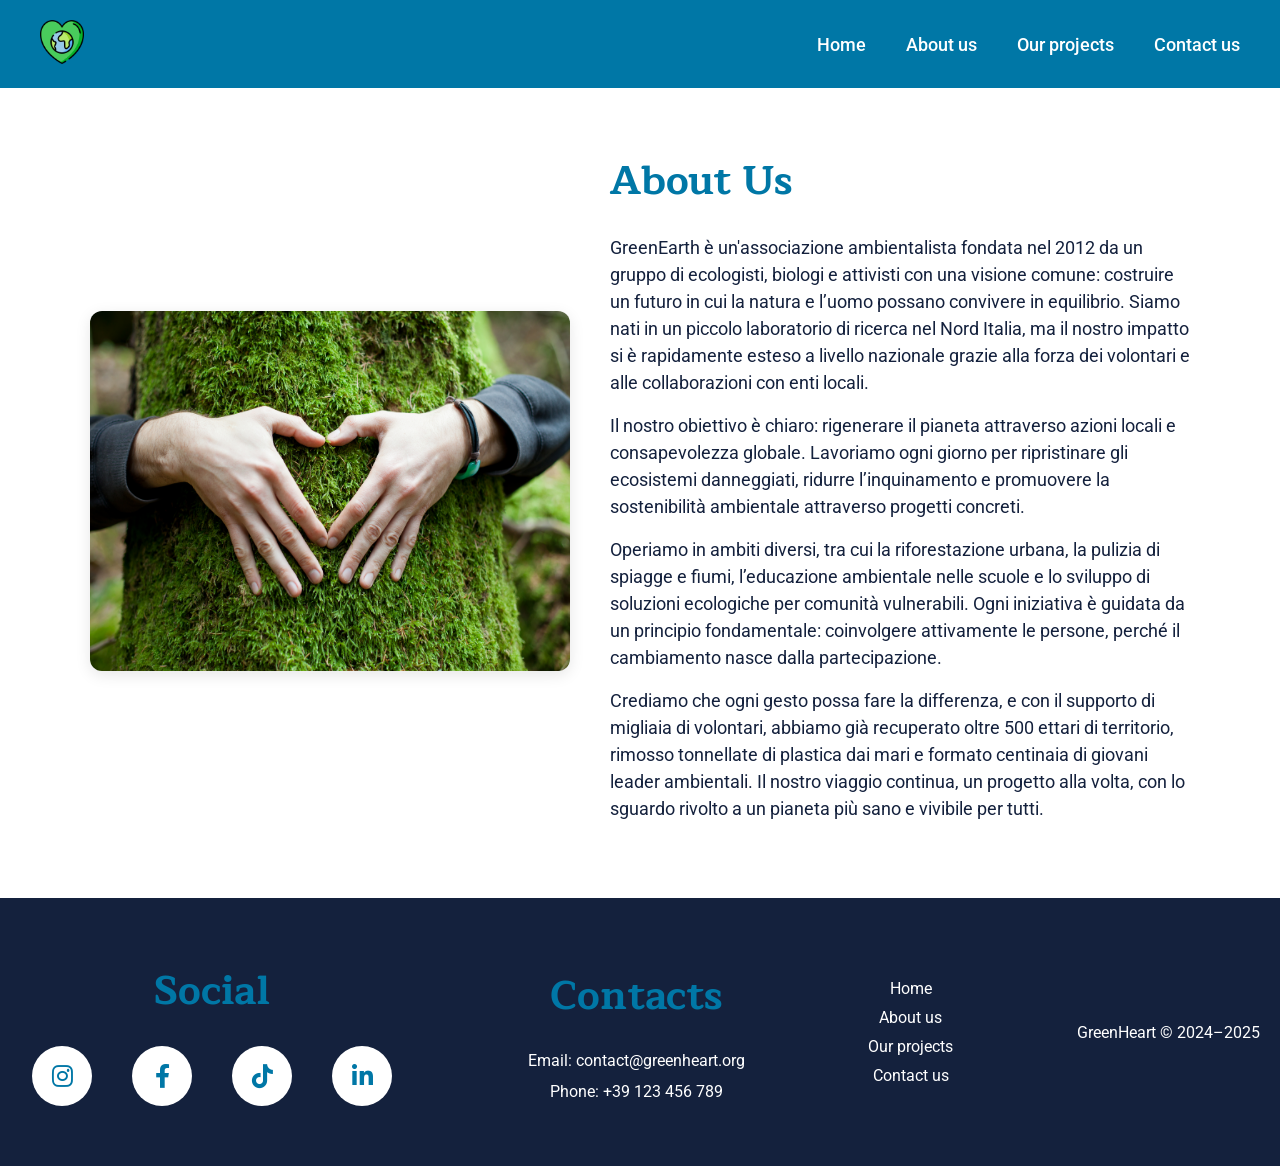
<file: about.html>
<!DOCTYPE html>

<html>

<html lang="it">
<head>
  <meta charset="UTF-8" />
  <meta name="viewport" content="width=device-width, initial-scale=1.0" />
  <title>About us</title>
  <link rel="stylesheet" href="style.css">
  <link href="https://fonts.googleapis.com/css2?family=Roboto:wght@400;700&display=swap" rel="stylesheet">
  <link href="https://fonts.googleapis.com/css2?family=Maitree:wght@200;300;400;500;600;700&display=swap" rel="stylesheet">
  <link rel="stylesheet" href="/css/about.css" />
  <link rel="stylesheet" href="https://cdnjs.cloudflare.com/ajax/libs/font-awesome/6.0.0-beta3/css/all.min.css">
</head>

<header>
    <nav class="navbar">
      <div class="logo">
        <img src="/images/heart.png" alt="Logo GreenHeart">
      </div>
      <ul class="nav-links">
        <li><a href="index.html">Home</a></li>
        <li><a href="about.html">About us</a></li>
        <li><a href="our-projects.html">Our projects</a></li>
        <li><a href="contact.html">Contact us</a></li>
      </ul>
    </nav>
  </header>
   
  <section class="about-us">
    <div class="about-container">
      <div class="about-image">
        <img src="/images/greenheartabout.jpg" alt="Amore per la natura: mani che abbracciano un albero ricoperto di muschio formando un cuore" />
      </div>
      <div class="about-text">
        <h2>About Us</h2>
        <p>
          GreenEarth è un'associazione ambientalista fondata nel 2012 da un gruppo di ecologisti, biologi e attivisti con una visione comune: costruire un futuro in cui la natura e l’uomo possano convivere in equilibrio. Siamo nati in un piccolo laboratorio di ricerca nel Nord Italia, ma il nostro impatto si è rapidamente esteso a livello nazionale grazie alla forza dei volontari e alle collaborazioni con enti locali.
        </p>
        <p>
          Il nostro obiettivo è chiaro: rigenerare il pianeta attraverso azioni locali e consapevolezza globale. Lavoriamo ogni giorno per ripristinare gli ecosistemi danneggiati, ridurre l’inquinamento e promuovere la sostenibilità ambientale attraverso progetti concreti.
        </p>
        <p>
          Operiamo in ambiti diversi, tra cui la riforestazione urbana, la pulizia di spiagge e fiumi, l’educazione ambientale nelle scuole e lo sviluppo di soluzioni ecologiche per comunità vulnerabili. Ogni iniziativa è guidata da un principio fondamentale: coinvolgere attivamente le persone, perché il cambiamento nasce dalla partecipazione.
        </p>
        <p>
          Crediamo che ogni gesto possa fare la differenza, e con il supporto di migliaia di volontari, abbiamo già recuperato oltre 500 ettari di territorio, rimosso tonnellate di plastica dai mari e formato centinaia di giovani leader ambientali. Il nostro viaggio continua, un progetto alla volta, con lo sguardo rivolto a un pianeta più sano e vivibile per tutti.
        </p>
      </div>
    </div>
  </section>

  <footer>
    <div class="social-section">
      <h2 class="social-title">Social</h2>
      <div class="social-icons">
          <a href="#" class="icon-container"><i class="fab fa-instagram"></i></a>
          <a href="#" class="icon-container"><i class="fab fa-facebook-f"></i></a>
          <a href="#" class="icon-container"><i class="fab fa-tiktok"></i></a>
          <a href="#" class="icon-container"><i class="fab fa-linkedin-in"></i></a>
      </div>
  </div>
  
  </nav>
  <div class="footer-contact">
    <h2 class="contact-title">Contacts</h2>
    <p>Email: contact@greenheart.org</p>
    <p>Phone: +39 123 456 789</p>
</div>
  </div>

    <div class="footer-nav">
      <a href="index.html">Home</a>
      <a href="about.html">About us</a>
      <a href="our-projects.html">Our projects</a>
      <a href="contact.html">Contact us</a>
    </div>
    <div class="footer-copyright">
      <p>GreenHeart © 2024–2025</p>
    </div>
  </footer>
  
  






















</html>
</file>
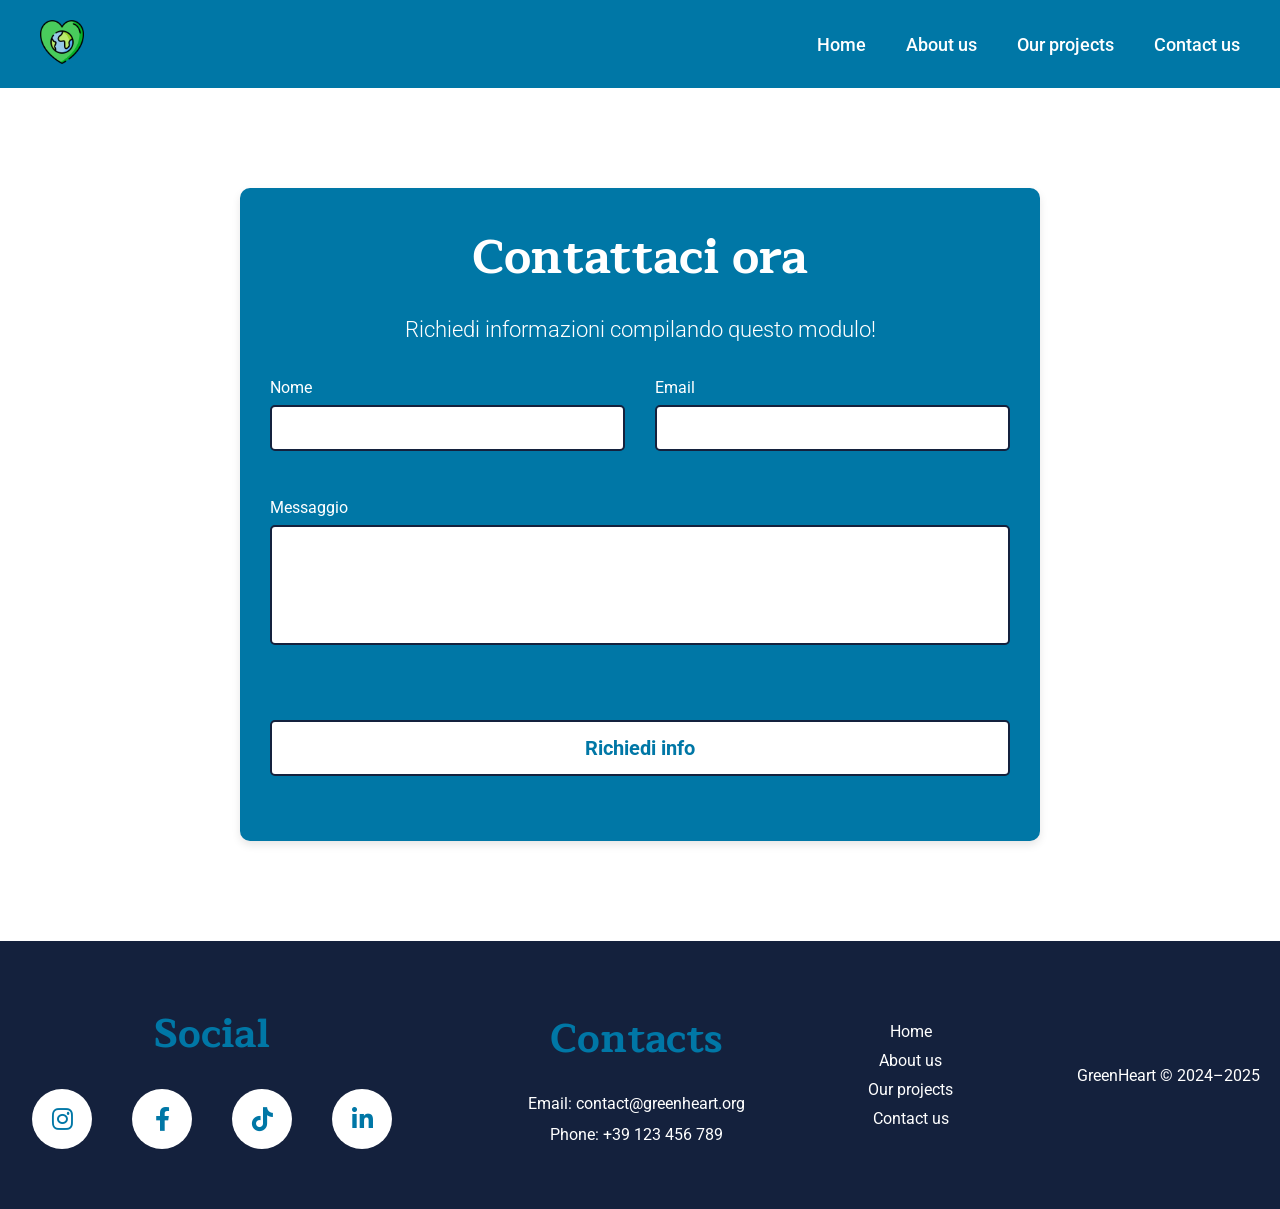
<file: contact.html>
<!DOCTYPE html>
<html lang="it">
<head>
  <meta charset="UTF-8" />
  <meta name="viewport" content="width=device-width, initial-scale=1.0" />
  <title>Contact us</title>
  <link rel="stylesheet" href="style.css">
  <link rel="stylesheet" href="../css/contact.css">
  <link href="https://fonts.googleapis.com/css2?family=Roboto:wght@400;700&display=swap" rel="stylesheet">
  <link href="https://fonts.googleapis.com/css2?family=Maitree:wght@200;300;400;500;600;700&display=swap" rel="stylesheet">
  <link rel="stylesheet" href="https://cdnjs.cloudflare.com/ajax/libs/font-awesome/6.0.0-beta3/css/all.min.css">
</head>

<body>
  <header>
    <nav class="navbar">
      <div class="logo">
        <img src="/images/heart.png" alt="Logo GreenHeart">
      </div>
      <ul class="nav-links">
        <li><a href="index.html">Home</a></li>
        <li><a href="about.html">About us</a></li>
        <li><a href="our-projects.html">Our projects</a></li>
        <li><a href="contact.html">Contact us</a></li>
      </ul>
    </nav>
  </header>

  <section id="modulo">
    <div class="modulo-container">
      <h1>Contattaci ora</h1>
      <h3>Richiedi informazioni compilando questo modulo!</h3>
  
      <form action="index.php" method="post">
        <ul>
          <li class="uno">
            <label for="name">Nome</label>
            <input type="text" name="name" id="name" class="testo" required>
          </li>
  
          <li class="due">
            <label for="email">Email</label>
            <input type="text" name="email" id="email" class="testo" required>
          </li>
  
          <li class="tre">
            <label for="testo">Messaggio</label>
            <textarea name="testo" id="testo"></textarea>
          </li>
  
          <li class="quattro">
            <input type="submit" value="Richiedi info" class="pulsante">
          </li>
        </ul>
      </form>
    </div>
  </section>

  <footer>
    <div class="social-section">
      <h2 class="social-title">Social</h2>
      <div class="social-icons">
          <a href="#" class="icon-container"><i class="fab fa-instagram"></i></a>
          <a href="#" class="icon-container"><i class="fab fa-facebook-f"></i></a>
          <a href="#" class="icon-container"><i class="fab fa-tiktok"></i></a>
          <a href="#" class="icon-container"><i class="fab fa-linkedin-in"></i></a>
      </div>
  </div>
  
  </nav>
  <div class="footer-contact">
    <h2 class="contact-title">Contacts</h2>
    <p>Email: contact@greenheart.org</p>
    <p>Phone: +39 123 456 789</p>
</div>
  </div>

    <div class="footer-nav">
      <a href="index.html">Home</a>
      <a href="about.html">About us</a>
      <a href="our-projects.html">Our projects</a>
      <a href="contact.html">Contact us</a>
    </div>
    <div class="footer-copyright">
      <p>GreenHeart © 2024–2025</p>
    </div>
  </footer>
  
  

</body>
</html>
</file>
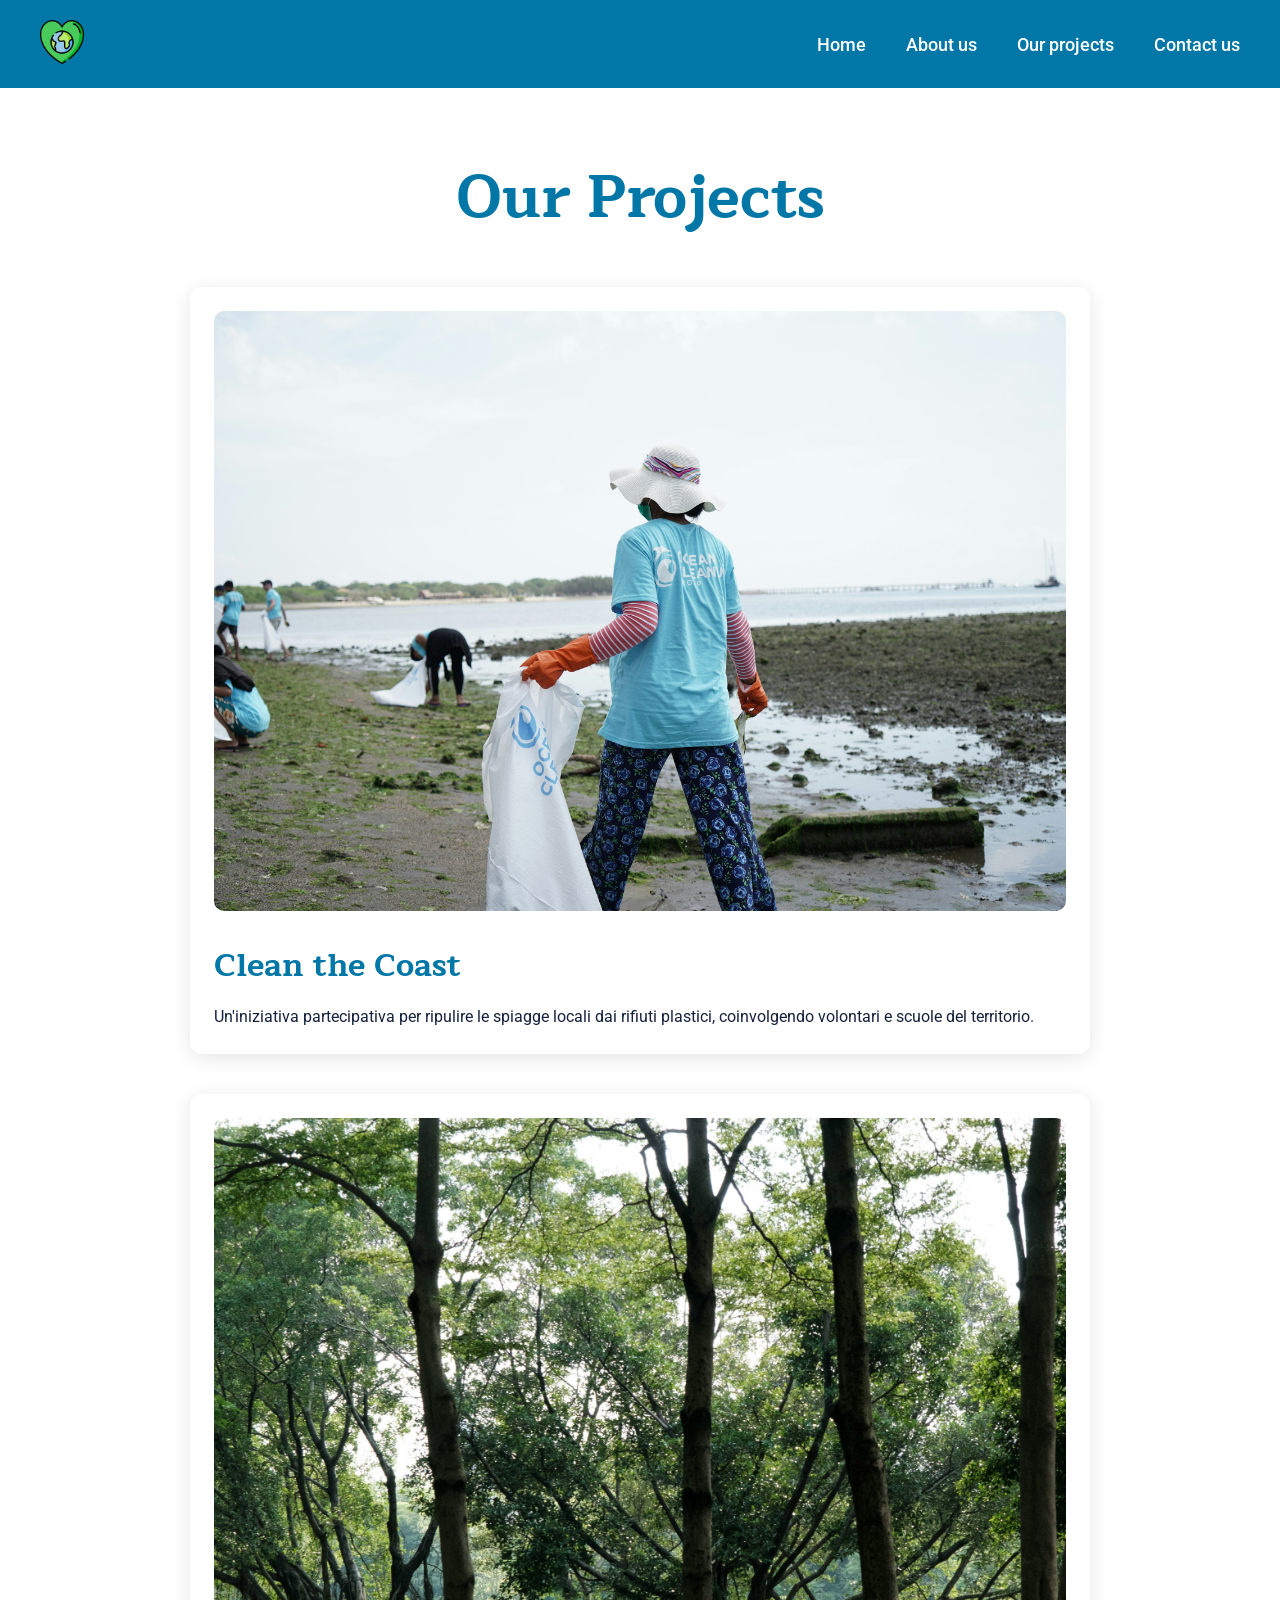
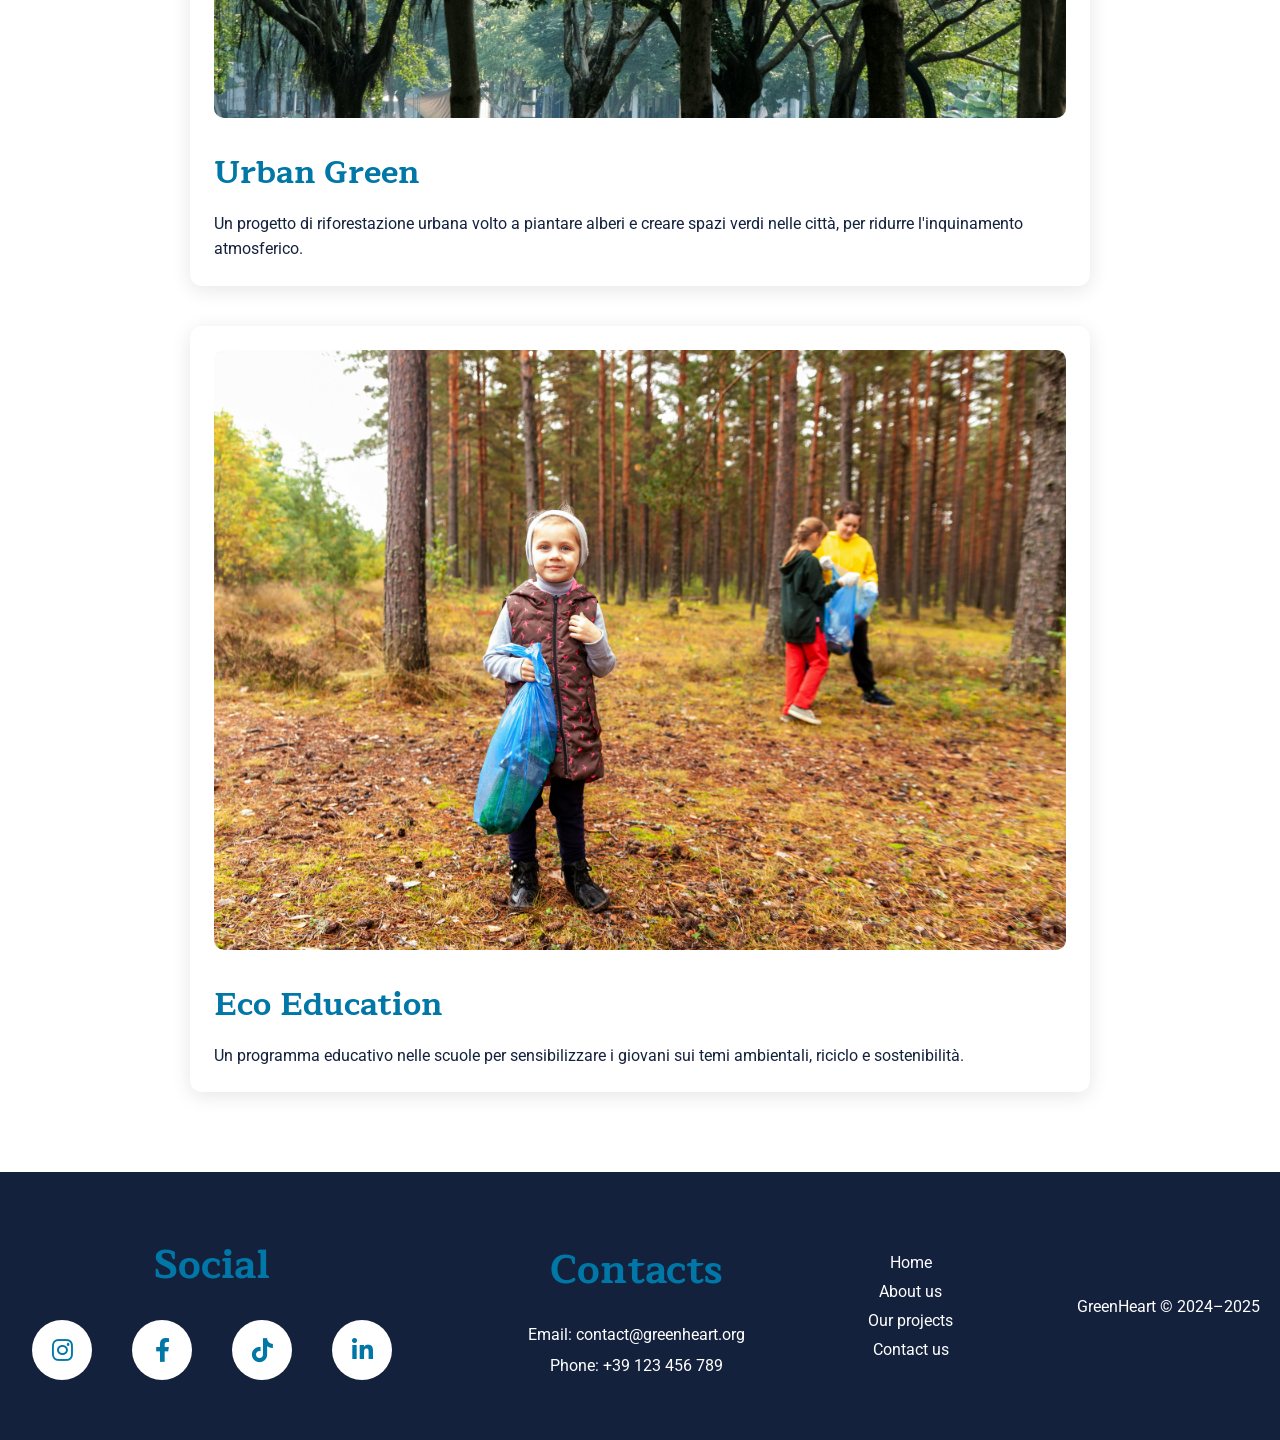
<file: our-projects.html>
<!DOCTYPE html>

<html>

<html lang="it">
<head>
  <meta charset="UTF-8" />
  <meta name="viewport" content="width=device-width, initial-scale=1.0" />
  <title>Our-projects</title>
  <link rel="stylesheet" href="/style.css" />
  <link rel="stylesheet" href="/css/our-projects.css" />
  <link href="https://fonts.googleapis.com/css2?family=Roboto:wght@400;700&display=swap" rel="stylesheet">
  <link href="https://fonts.googleapis.com/css2?family=Maitree:wght@200;300;400;500;600;700&display=swap" rel="stylesheet">
  <link rel="stylesheet" href="https://cdnjs.cloudflare.com/ajax/libs/font-awesome/6.0.0-beta3/css/all.min.css">
</head>

<header>
    <nav class="navbar">
      <div class="logo">
        <img src="/images/heart.png" alt="Logo GreenHeart">
      </div>
      <ul class="nav-links">
        <li><a href="index.html">Home</a></li>
        <li><a href="about.html">About us</a></li>
        <li><a href="our-projects.html">Our projects</a></li>
        <li><a href="contact.html">Contact us</a></li>
      </ul>
    </nav>
  </header>
   
  <section class="projects">
    <h2 class="projects-title">Our Projects</h2>
    <div class="projects-container">
      
      <!-- Progetto 1 -->
      <div class="project-card">
        <img src="/images/cleanthecoast.jpg" alt="Coastal Cleanup" />
        <h3>Clean the Coast</h3>
        <p>Un'iniziativa partecipativa per ripulire le spiagge locali dai rifiuti plastici, coinvolgendo volontari e scuole del territorio.</p>
      </div>
  
      <!-- Progetto 2 -->
      <div class="project-card">
        <img src="/images/riforestazioneurbana.jpg" alt="Urban Green" />
        <h3>Urban Green</h3>
        <p>Un progetto di riforestazione urbana volto a piantare alberi e creare spazi verdi nelle città, per ridurre l'inquinamento atmosferico.</p>
      </div>
  
      <!-- Progetto 3 -->
      <div class="project-card">
        <img src="/images/ecoeducation.jpg" alt="Eco Education" />
        <h3>Eco Education</h3>
        <p>Un programma educativo nelle scuole per sensibilizzare i giovani sui temi ambientali, riciclo e sostenibilità.</p>
      </div>
  
    </div>
  </section>

  <footer>
    <div class="social-section">
      <h2 class="social-title">Social</h2>
      <div class="social-icons">
          <a href="#" class="icon-container"><i class="fab fa-instagram"></i></a>
          <a href="#" class="icon-container"><i class="fab fa-facebook-f"></i></a>
          <a href="#" class="icon-container"><i class="fab fa-tiktok"></i></a>
          <a href="#" class="icon-container"><i class="fab fa-linkedin-in"></i></a>
      </div>
  </div>
  
  </nav>
  <div class="footer-contact">
    <h2 class="contact-title">Contacts</h2>
    <p>Email: contact@greenheart.org</p>
    <p>Phone: +39 123 456 789</p>
</div>
  </div>

    <div class="footer-nav">
      <a href="index.html">Home</a>
      <a href="about.html">About us</a>
      <a href="our-projects.html">Our projects</a>
      <a href="contact.html">Contact us</a>
    </div>
    <div class="footer-copyright">
      <p>GreenHeart © 2024–2025</p>
    </div>
  </footer>
  
</html>
</file>
<file: style.css>
p   {
  font-family: "roboto", sans-serif;
  font-size: 16px;
}


*{
    margin: 0;
    padding: 0;
    box-sizing: border-box;
  }
  

  header {
    background-color: #0077a6;
    padding: 20px;
  }
  
  .navbar {
    display: flex;
    justify-content: space-between;
    align-items: center;
    max-width: 1200px;
    margin: 0 auto;
    flex-wrap: wrap;
  }
  
  .logo img{
    height: 44px;
    width: auto;
  }
  
  .nav-links {
    display: flex;
    gap: 40px;
    list-style: none;
    text-align: center;
    font-family: "Roboto", sans-serif;
  }
  
  .nav-links a {
    color: white;
    text-decoration: none;
    font-weight: 500;
    transition: color 0.3s ease;
    font-size: 18px;
    font-weight: medium;
  }
  
  .nav-links a:hover {
    color: #BFBFBF
  }

h1 {
    font-family: 'Maitree', serif;
    text-align: center;
    color: rgb(255, 255, 255);
    font-weight: bold;
  }



a {
  text-decoration: none;
  color: inherit;
}

/* HERO SECTION */
.hero {
  background-image: url("images/alessandro-blasco-LTcp901ruwQ-unsplash.jpg");
  background-size: cover;
  background-position: center;
  background-repeat: no-repeat;
  height: 80vh;
  position: relative;
  display: flex;
  align-items: center;
  justify-content: center;
  text-align: center;
  color: white;
  padding: 0 20px;
}

.hero .overlay {
  padding: 20px;
  max-width: 900px;
}

.hero h1 {
  font-family: 'Maitree', serif;
  font-size: 80px;
  font-weight: bold;
  margin-bottom: 72px;
  line-height: 1.2;
}


.buttons {
  display: flex;
  justify-content: center;
  gap: 120px;
}

.btn-outline, .btn-solid {
  padding: 16px 32px;
  font-size: 20px;
  font-weight: bold;
  border-radius: 6px;
  transition: all 0.2s ease-in-out;
  align-items: center;
  justify-content: center;
  text-align: center;
  width: 244px;
  height: 66px;
  display: inline-flex;
  font-family: "Roboto", sans-serif;
}

.btn-outline {
  background: transparent;
  border: 2px solid white;
  color: white;
}

.btn-outline:hover {
  background: #BFBFBF;
  color: #ffffff;
}

.btn-solid {
  background: white;
  color: #0077a6;
  border: none;
}

.btn-solid:hover {
  background: #e0e0e0;
  transition: all 0.2s ease-in-out;
}

/* FOOTER */
footer {
  display: flex;
  justify-content: space-between;
  align-items: center;
  padding: 20px;
  background-color: #14213D;
  flex-wrap: wrap;
}

.footer-copyright {
  color: white;
  align-items: center;
  margin-bottom: 40px;
  margin-top: 40px;
}


.social-icons a {
  margin: 0 12px;
 display: flex;
}

.footer-nav {
  display: flex;
  flex-direction: column;
  color: white;
  gap: 10px;
  margin-top: 40px;
}

.footer-nav a {
  font-size: 16px;
  font-weight: 400;
  color: #ffffff;
}

.footer-bottom {
  flex-direction: column;
  color: white;
  gap: 15px;
}

.footer-nav {
  font-family: "Roboto", sans-serif;
  margin-bottom: 40px;
  text-align: center;
}

.footer-nav a:hover {
  color: #BFBFBF;
}

@media (max-width: 768px) {
  .hero .overlay {
    height: auto;
    padding: 60px 20px;
  }

  .hero h1 {
    font-size: 48px;
  }

  .buttons {
    flex-direction: column;
    gap: 16px;
  }
}

@media (max-width: 768px) {
  .buttons {
      flex-direction: column;
      align-items: center;
      gap: 16px;
  }
}

/* Contenitore delle icone */
.social-icons {
  display: flex;
  gap: 16px ;
}

.social-section {
  display: flex;
  flex-direction: column;
  align-items: center;
  gap: 10px ;
  margin-top: 40px;
  margin-bottom: 40px;
}

.footer-contact {
  display: flex;
  flex-direction: column;
  gap: 12px;
  color: white;
  align-items: center;
}

/* Cerchio azzurro */
.icon-container {
  display: flex;
  align-items: center;
  justify-content: center;
  width: 60px; /* Dimensione del cerchio */
  height: 60px;
  background-color: #ffffff; /* Colore azzurro */
  border-radius: 50%; /* Per creare il cerchio */
  text-decoration: none; /* Rimuove la sottolineatura */
  transition: background-color 0.3s ease, transform 0.3s ease;
}

/* Icone bianche */
.icon-container i {
  color: #0077a6; /* Colore delle icone */
  font-size: 24px; /* Dimensione dell'icona */
}

/* Hover effetto */
.icon-container:hover {
  background-color: #BFBFBF; /* Azzurro scuro per hover */
  transform: scale(1.1); /* Zoom effetto */
}

@media (max-width: 768px) {
  .navbar {
      flex-direction: column;
      align-items: center;
  }
}
 

.contact-title {
  font-family: 'Maitree', serif;
  font-size: 40px;
  color: #0077a6;
  margin-bottom: 10px;
  font-weight: bold;
  text-align: center;
}

/* Layout responsivo */
@media (max-width: 768px) {
  footer {
      flex-direction: column;
      align-items: center;
  }
}

.social-title {
  font-family: 'Maitree', serif;
  font-size: 40px;
  color: #0077a6;
  margin-bottom: 12px;
  font-weight: bold;
  text-align: center;
}
</file>
<file: css/about.css>
.about-us {
    padding: 60px 20px;
    background-color: #ffffff;
  }
  
  .about-container {
    display: flex;
    align-items: center;
    gap: 40px;
    max-width: 1100px;
    margin: 0 auto;
    flex-wrap: wrap;
  }
  
  .about-image {
    flex: 1 1 400px;
  }
  
  .about-image img {
    width: 100%;
    height: 360px;
    border-radius: 12px;
    box-shadow: 0 4px 15px rgba(0, 0, 0, 0.1);
  }
  
  .about-text {
    flex: 1 1 500px;
  }
  
  .about-text h2 {
    font-size: 40px;
    color: #0077a6;
    margin-bottom: 20px;
    font-family: "Maitree", serif;
    font-weight: bold;
  }
  
  .about-text p {
    font-size: 18px;
    color: #14213D;
    line-height: 1.5;
    margin-bottom: 16px;
  }
</file>
<file: css/contact.css>
/* Generale */
.content {
  padding: 24px;
  width: 100%;
  box-sizing: border-box;
  margin: 0 auto;
color: #14213D;
}

#modulo {
  padding: 30px;
  background: #0077a6;
  color: #ffffff;
  margin: 100px auto;
  width: 80%;
  max-width: 800px;
  box-sizing: border-box;
  border-radius: 10px;
  box-shadow: 0 4px 8px rgba(0, 0, 0, 0.1);
  text-align: center;
}

#modulo h1 {
  margin: 0;
  font-size: 48px !important;
  font-weight: bold;
  font-family: 'Maitree', serif;
  color: #ffffff;
}

#modulo h3 {
  margin-top: 20px;
  font-size: 22px; /* Più grande per attrarre attenzione */
  font-family: 'Roboto', sans-serif;
  font-weight: 300;
  color: #ffffff;
}

#modulo ul {
  list-style: none;
  padding: 0;
  margin-top: 20px;
  width: 100%;
  overflow: hidden;
  font-family: 'Roboto', sans-serif;
}

#modulo ul li {
  padding: 16px 0;
  width: 48%;
  float: left;
  box-sizing: border-box;
  color: #ffffff;
  font-weight: 400;
  font-size: 18px;
  margin-bottom: 15px;
}

#modulo ul li.tre,
#modulo ul li.quattro {
  float: none;
  clear: both;
  width: 100%;
}

#modulo ul li.uno {
  margin-right: 4%;
}

#modulo ul li.quattro {
  padding: 20px 0px;
  text-align: center;
}

#modulo ul li label {
  display: block;
  padding-bottom: 8px;
  font-weight: regular;
  font-size: 16px;
  color: #ffffff;
  text-align: left;
}

#modulo ul li input,
#modulo ul li textarea {
  border: solid 2px #14213D;
  background: white;
  color: #000000;
  width: 100%;
  padding: 12px;
  box-sizing: border-box;
  font-size: 16px;
  border-radius: 5px;
}

#modulo ul li textarea {
  height: 120px;
  resize: none;
}

#modulo ul li .pulsante {
  background: #ffffff;
  border: solid 2px #14213D;
  padding: 14px 28px;
  cursor: pointer;
  font-weight: bold;
  color: #0077a6;
  font-size: 20px;
  border-radius: 5px;
  margin-top: 20px;
  font-family: "Roboto", sans-serif;
}

#modulo ul li .pulsante:hover {
  background: #e0e0e0;
  transition: all 0.2s ease-in-out;
}
</file>
<file: css/our-projects.css>
.projects {
    padding: 40px 40px;
    background-color: #ffffff;
    font-family: "Maitree", serif !important;
    margin-bottom: 40px;
  }
  
  .projects-title {
    text-align: center;
    font-size: 60px ;
    color: #0077a6;
    margin-bottom: 40px;
    margin-top: 20px;
    font-family: "Maitree", serif !important;
  }
  
  .projects-container {
    display: flex;
    flex-direction: column;
    gap: 40px;
    max-width: 900px;
    margin: 0 auto;
    width: 100%;
  }
  
  .project-card {
    background: #ffffff;
    border-radius: 12px;
    box-shadow: 0 4px 20px rgba(0,0,0,0.1);
    padding: 24px;
    text-align: left;
    transition: transform 0.3s ease;
  }
  
  .project-card:hover {
    transform: translateY(-4px);
  }
  
  .project-card img {
    width: 100%;
    height: 600px;
    object-fit: cover;
    border-radius: 10px;
    margin-bottom: 20px;
  }
  
  .project-card h3 {
    font-size: 2rem;
    margin-bottom: 12px;
    color: #0077a6;
    font-family: "Maitree", serif;
    font-weight: 700;
  }
  
  .project-card p {
    font-size: 1rem;
    color: #14213D;
    line-height: 1.6;

  }
</file>
